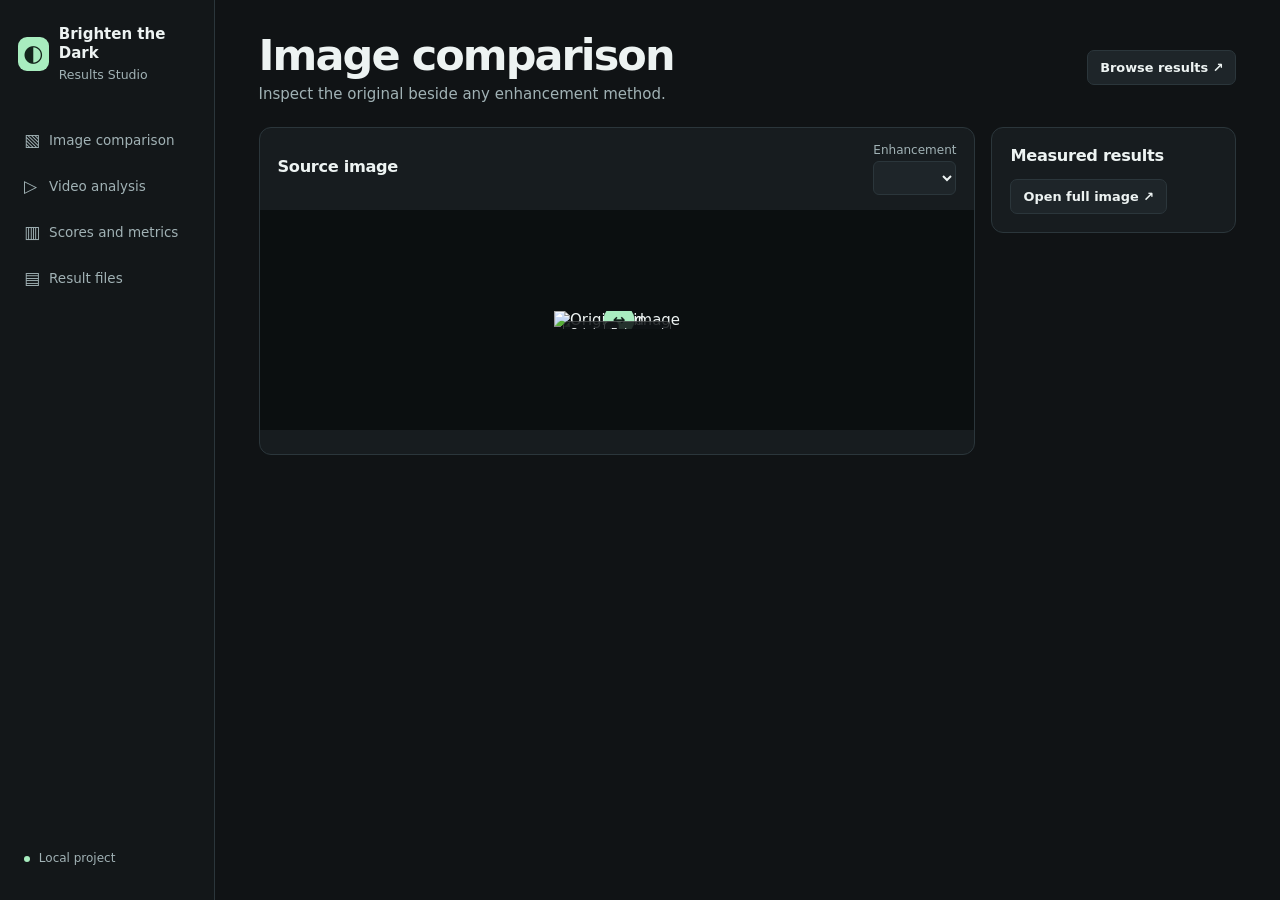
<file: src/review.html>
<!doctype html>
<html lang="en">
<head>
  <meta charset="utf-8">
  <meta name="viewport" content="width=device-width, initial-scale=1">
  <title>Brighten the Dark · Results Studio</title>
  <link rel="stylesheet" href="review.css?v=__STAMP__">
  <script id="project-data" type="application/json">__PROJECT_DATA__</script>
  <script src="review.js?v=__STAMP__" defer></script>
</head>
<body>
<div class="shell">
  <aside class="sidebar">
    <a class="brand" href="#images"><span class="brand-icon" aria-hidden="true">◐</span><span>Brighten the Dark<small>Results Studio</small></span></a>
    <nav aria-label="Workspace">
      <a href="#images" data-page="images"><span aria-hidden="true">▧</span> Image comparison</a>
      <a href="#video" data-page="video"><span aria-hidden="true">▷</span> Video analysis</a>
      <a href="#scores" data-page="scores"><span aria-hidden="true">▥</span> Scores and metrics</a>
      <a href="#files" data-page="files"><span aria-hidden="true">▤</span> Result files</a>
    </nav>
    <div class="sidebar-footer"><span></span> Local project</div>
  </aside>
  <main>
    <section id="images" class="page">
      <header class="page-head"><div><h1>Image comparison</h1><p>Inspect the original beside any enhancement method.</p></div><a class="button secondary" href="#files">Browse results ↗</a></header>
      <div class="image-layout">
        <article class="panel visual-panel">
          <div class="panel-head"><div><h2 id="image-name">Source image</h2><p id="image-settings"></p></div><label>Enhancement<select id="image-method"></select></label></div>
          <div class="image-stage" id="image-stage">
            <div class="compare" id="compare" style="--split:50%">
              <img id="image-before" alt="Original image"><img id="image-after" alt="Enhanced image">
              <span class="image-tag before-tag">Original</span><span class="image-tag after-tag">Enhanced</span>
              <div class="divider" aria-hidden="true"><span>↔</span></div>
              <input id="image-split" type="range" min="0" max="100" value="50" aria-label="Image comparison divider">
            </div>
          </div>
          <div class="thumbnail-strip" id="image-gallery" aria-label="Test images"></div>
        </article>
        <aside class="panel summary-panel"><h2>Measured results</h2><p id="metric-method"></p><div id="image-metrics" class="metric-list"></div><a id="output-image" class="button secondary" href="" target="_blank" rel="noopener">Open full image ↗</a></aside>
      </div>
      <p id="image-empty" class="empty" hidden>Run the image experiment and rebuild this dashboard to show results.</p>
    </section>
    <section id="video" class="page" hidden>
      <header class="page-head"><div><h1>Video analysis</h1><p>Compare playback and inspect frame-by-frame measurements.</p></div><a class="button secondary" href="#files">Browse results ↗</a></header>
      <section class="panel visual-panel" id="video-panel">
        <div class="panel-head"><label>Recorded clip<select id="video-clip"></select></label><label>Enhancement<select id="video-method"></select></label></div>
        <div class="video-grid">
          <figure><figcaption>Original</figcaption><video id="video-original" preload="metadata" playsinline muted></video><p id="video-no-source" class="empty" hidden>Source clip unavailable for this run.</p></figure>
          <figure><figcaption>Enhanced</figcaption><video id="video-output" preload="metadata" playsinline muted></video></figure>
        </div>
        <div class="transport"><button id="video-play" type="button">▶ Play</button><label class="sr-only" for="video-seek">Playback position</label><input id="video-seek" type="range" min="0" max="1" step=".01" value="0"><output id="video-clock">0:00 / 0:00</output><button id="video-audio" class="secondary" type="button" aria-pressed="false">Sound off</button></div>
        <p id="video-status" role="status" class="muted"></p>
      </section>
      <p id="video-empty" class="empty" hidden>Run the video processor and rebuild this dashboard to show a video run.</p>
      <div id="video-results"><div class="video-metrics" id="video-metrics"></div>
        <section class="panel chart-panel"><div class="panel-head"><div><h2>Frame timeline</h2><p>Click the chart to jump to that moment in both videos.</p></div><label>Measurement<select id="timeline-metric"><option value="2">Brightness lift</option><option value="3">Flicker</option><option value="4">Processing time</option><option value="1">Input brightness</option></select></label></div><canvas id="timeline" role="img" aria-label="Video frame timeline"></canvas><p id="frame-detail" aria-live="off"></p><div id="video-settings"></div><a id="video-csv" class="button secondary" download>Download benchmark CSV</a></section>
      </div>
      <section class="panel chart-panel"><div class="panel-head"><div><h2>Test a local video</h2><p>Sample brightness, shadows and highlights here. For a full enhancement benchmark, run Test Video.bat from the project folder.</p></div><label class="button secondary file-button">Choose video<input id="local-video" type="file" accept="video/*"></label></div><div class="inline-controls"><button id="local-analyze" type="button" disabled>Analyze clip</button><a id="local-export" class="button secondary" download="video_brightness.csv" hidden>Download analysis CSV</a></div><p id="local-status" role="status" class="muted">Choose a video file to begin.</p><label id="local-measure-label" class="chart-measure" hidden>Chart measurement<select id="local-measure"><option value="1">Mean brightness</option><option value="2">Shadows (%)</option><option value="3">Highlights (%)</option></select></label><canvas id="local-chart" role="img" aria-label="Sampled video measurements over time" hidden></canvas></section>
    </section>
    <section id="scores" class="page" hidden>
      <header class="page-head"><div><h1>Scores and metrics</h1><p>Review image quality scores, video benchmarks, and individual frame measurements.</p></div></header>
      <article class="panel chart-panel">
        <div class="score-controls">
          <label>Dataset<select id="score-dataset"></select></label>
          <label>Filter rows<input id="score-filter" type="search" placeholder="Image, method, frame…"></label>
          <a id="score-download" class="button secondary" download>Download CSV</a>
        </div>
        <p id="score-info" class="muted"></p>
        <div id="score-table" class="table-wrap" tabindex="0" aria-label="Scrollable score table"></div>
        <div class="score-pagination"><button id="score-prev" class="secondary">Previous</button><span id="score-page" aria-live="polite"></span><button id="score-next" class="secondary">Next</button></div>
      </article>
    </section>
    <section id="files" class="page" hidden>
      <header class="page-head"><div><h1>Result files</h1><p>Open images, videos, figures and metric tables inside the dashboard.</p></div></header>
      <div class="files-layout">
        <article class="panel file-browser"><div class="file-tools"><label class="sr-only" for="file-search">Search files</label><input id="file-search" type="search" placeholder="Search result files…"><label class="sr-only" for="file-type">File type</label><select id="file-type"><option value="">All types</option><option value="image">Images and figures</option><option value="video">Videos</option><option value="table">CSV tables</option><option value="document">Documents</option><option value="text">Text files</option><option value="pdf">PDFs</option></select></div><nav id="breadcrumbs" class="breadcrumbs" aria-label="Current folder"></nav><div id="file-list"></div></article>
        <article class="panel file-preview"><div class="panel-head"><h2 id="file-heading">Preview</h2><a id="file-download" class="button secondary" download hidden>Download</a></div><div id="file-preview"><p class="empty">Choose a file to preview.</p></div></article>
      </div>
    </section>
  </main>
</div>
</body>
</html>
</file>
<file: src/review.css>
:root{color-scheme:dark;--bg:#101315;--panel:#171c1f;--panel2:#1e2529;--line:#2b363b;--text:#edf3f2;--muted:#a1b2b5;--accent:#a8edbf;--shadow:#0b0f10;font-family:Inter,system-ui,sans-serif;background:var(--bg);color:var(--text);font-size:15px}
*{box-sizing:border-box}body{margin:0}button,input,select{font:inherit}button,a,input,select{-webkit-tap-highlight-color:transparent}a{color:var(--accent);text-decoration:none}a:focus-visible,button:focus-visible,input:focus-visible,select:focus-visible{outline:2px solid var(--accent);outline-offset:3px}[hidden]{display:none!important}
.shell{display:grid;min-height:100vh;grid-template-columns:215px minmax(0,1fr)}.sidebar{display:flex;flex-direction:column;gap:38px;position:sticky;top:0;height:100vh;padding:25px 14px;border-right:1px solid var(--line);background:#131719}.brand{display:flex;gap:10px;align-items:center;color:var(--text);font-weight:720;line-height:1.25;padding:0 4px}.brand small{display:block;color:var(--muted);margin-top:4px;font-weight:500}.brand-icon{display:grid;place-items:center;width:34px;height:34px;background:var(--accent);color:#14251c;border-radius:9px;font-size:23px}.sidebar nav{display:grid;gap:6px}.sidebar nav a{display:flex;gap:9px;align-items:center;border-radius:7px;padding:10px;color:var(--muted);font-size:.9rem}.sidebar nav a span{font-size:17px;min-width:16px}.sidebar nav a[aria-current="page"]{background:#20322a;color:var(--accent)}.sidebar nav a:hover{background:var(--panel2)}.sidebar-footer{margin-top:auto;color:var(--muted);font-size:.8rem;padding:10px}.sidebar-footer span{display:inline-block;background:var(--accent);width:6px;height:6px;border-radius:50%;margin-right:5px}
main{padding:32px clamp(18px,3.4vw,48px) 48px;max-width:1550px;width:100%;margin:0 auto;align-self:start}.page-head,.panel-head{display:flex;justify-content:space-between;align-items:center;gap:16px}.page-head{margin-bottom:24px}.page-head p,.panel-head p,.summary-panel p,.muted{color:var(--muted);margin:.4em 0 0}h1,h2,p,figure{margin:0}h1{font-size:clamp(28px,4vw,43px);letter-spacing:-.045em;line-height:1.1}h2{font-size:1.08rem;letter-spacing:-.02em}.panel{background:var(--panel);border:1px solid var(--line);border-radius:12px;min-width:0}.panel-head{padding:15px 18px}.summary-panel,.chart-panel{padding:18px}.chart-panel{margin-top:16px}.chart-panel .panel-head{padding:0 0 14px}.image-layout{display:grid;grid-template-columns:minmax(0,1fr) 245px;gap:16px;align-items:start}.files-layout{display:grid;grid-template-columns:minmax(240px,.75fr) minmax(0,1.25fr);gap:16px;align-items:start}.button,button{border:0;background:var(--accent);color:#14251c;font-weight:680;border-radius:7px;padding:9px 12px;white-space:nowrap;cursor:pointer;display:inline-flex;align-items:center;justify-content:center;font-size:.86rem}.secondary{background:var(--panel2);color:var(--text);border:1px solid var(--line)}button:hover,.button:hover{filter:brightness(1.12)}button:disabled{opacity:.45;cursor:default}label{color:var(--muted);font-size:.8rem;display:grid;gap:4px}select,input[type="search"]{border:1px solid var(--line);background:var(--panel2);color:var(--text);border-radius:6px;padding:8px;min-width:0}select{max-width:100%}input[type="range"]{accent-color:var(--accent)}
.image-stage{display:grid;place-items:center;background:var(--shadow);min-height:220px;padding:10px}.compare{position:relative;width:fit-content;max-width:100%;margin:auto;overflow:hidden}.compare img{display:block;max-width:100%;max-height:56vh;object-fit:contain}.compare img+img{position:absolute;inset:0;width:100%;height:100%;clip-path:inset(0 0 0 var(--split))}.divider{position:absolute;top:0;height:100%;left:var(--split);border-left:2px solid #dcfae5;pointer-events:none}.divider span{position:absolute;top:50%;left:0;transform:translate(-50%,-50%);border-radius:50%;background:var(--accent);color:#102019;width:31px;height:31px;text-align:center;line-height:31px;font-weight:bold}.compare input{position:absolute;inset:0;margin:0;opacity:0;width:100%;height:100%;cursor:ew-resize}.compare:focus-within{outline:2px solid var(--accent)}.image-tag{position:absolute;top:10px;z-index:1;border:1px solid #ffffff35;background:#101315dc;border-radius:5px;padding:4px 6px;font-size:.72rem;pointer-events:none}.before-tag{left:9px}.after-tag{right:9px}.thumbnail-strip{display:flex;gap:7px;overflow-x:auto;padding:12px}.thumbnail-strip button{background:var(--panel2);border:2px solid transparent;padding:2px;flex:0 0 68px}.thumbnail-strip img{width:61px;height:44px;object-fit:cover;border-radius:4px}.thumbnail-strip button[aria-pressed="true"]{border-color:var(--accent)}.metric-list{margin:14px 0}.metric-row{display:flex;justify-content:space-between;gap:8px;padding:9px 0;border-bottom:1px solid var(--line);font-size:.86rem;color:var(--muted)}.metric-row strong{color:var(--text);font-variant-numeric:tabular-nums}
.video-grid{display:grid;grid-template-columns:1fr 1fr;gap:10px;padding:0 14px}.video-grid figure{min-width:0;background:var(--shadow);border-radius:7px;overflow:hidden}.video-grid figcaption{padding:7px 10px;color:var(--muted);font-size:.78rem}.video-grid video,.file-preview video{width:100%;aspect-ratio:16/9;object-fit:contain;display:block;background:#080b0c}.transport,.inline-controls{display:flex;align-items:center;gap:10px;flex-wrap:wrap;margin:14px}.transport input{flex:1;min-width:65px}.transport output{font-size:.8rem;color:var(--muted);white-space:nowrap;font-variant-numeric:tabular-nums}#video-status{padding:0 14px 12px;font-size:.85rem}#video-status:empty{display:none}.video-metrics{display:grid;grid-template-columns:repeat(4,1fr);gap:10px;margin-top:14px}.stat{padding:12px 14px}.stat span{color:var(--muted);font-size:.8rem;display:block}.stat strong{font-size:1.32rem;display:block;margin-top:4px}.chart-panel canvas{display:block;width:100%;height:205px;background:#121719;border-radius:7px;cursor:crosshair}.chart-panel p{font-size:.85rem;color:var(--muted);margin:8px 0}.chart-panel .inline-controls{margin:0}.file-button{position:relative}.file-button input{position:absolute;inset:0;opacity:0;width:100%;cursor:pointer}.file-button:focus-within{outline:2px solid var(--accent)}
.file-tools{display:flex;gap:8px;padding:13px}.file-tools input{flex:1;width:0}.breadcrumbs{display:flex;gap:4px;flex-wrap:wrap;padding:0 13px 10px;color:var(--muted)}.breadcrumbs button{background:none;color:var(--accent);padding:2px 3px;white-space:normal}.file-browser #file-list{max-height:56vh;overflow:auto}.file-row{display:grid;grid-template-columns:25px minmax(0,1fr) auto;gap:5px;width:100%;justify-content:stretch;text-align:left;border-radius:0;padding:11px 13px;border-top:1px solid var(--line);background:none;color:var(--text);white-space:normal}.file-row span:last-child{color:var(--muted);font-size:.75rem;align-self:center}.file-row span:nth-child(2),#file-heading{overflow-wrap:anywhere}.file-row[aria-pressed="true"]{background:#20322a}.file-preview img,.file-preview iframe{display:block;max-width:100%;max-height:65vh;margin:auto;object-fit:contain}.file-preview iframe{width:100%;height:60vh;border:0}.file-preview pre{padding:13px;white-space:pre-wrap;overflow-wrap:anywhere}.table-wrap{overflow:auto;max-height:55vh}table{border-collapse:collapse;width:100%;font-size:.8rem;text-align:left}th,td{padding:7px 9px;border-bottom:1px solid var(--line);white-space:nowrap}th{background:var(--panel2);position:sticky;top:0;color:var(--accent)}.empty{padding:18px;color:var(--muted)}.sr-only{position:absolute;width:1px;height:1px;padding:0;margin:-1px;overflow:hidden;clip:rect(0,0,0,0);white-space:nowrap;border:0}
@media(max-width:980px){.shell{grid-template-columns:165px minmax(0,1fr)}.image-layout{grid-template-columns:minmax(0,1fr)}.metric-list{display:grid;grid-template-columns:1fr 1fr;gap:0 15px}.files-layout{grid-template-columns:1fr}.file-browser #file-list{max-height:36vh}}
@media(max-width:640px){.shell{display:block}.sidebar{position:static;height:auto;gap:10px;border-right:0;border-bottom:1px solid var(--line);padding:11px}.sidebar nav{display:flex;flex-wrap:wrap}.sidebar-footer{display:none}main{padding:20px 11px;min-height:78vh}.panel-head,.page-head{flex-wrap:wrap}.video-grid{grid-template-columns:1fr}.video-metrics{grid-template-columns:1fr 1fr}.chart-panel{padding:12px}}
.score-controls,.score-pagination{display:flex;align-items:end;gap:12px;flex-wrap:wrap;margin-bottom:12px}.score-controls label{flex:1 1 215px}.score-controls input{width:100%}.score-pagination{margin:12px 0 0;align-items:center;justify-content:flex-end}.score-pagination span{color:var(--muted);font-size:.85rem}.score-sort{background:transparent;color:inherit;border:0;padding:0;font-size:inherit}.chart-measure{max-width:230px;margin:12px 0}
</file>
